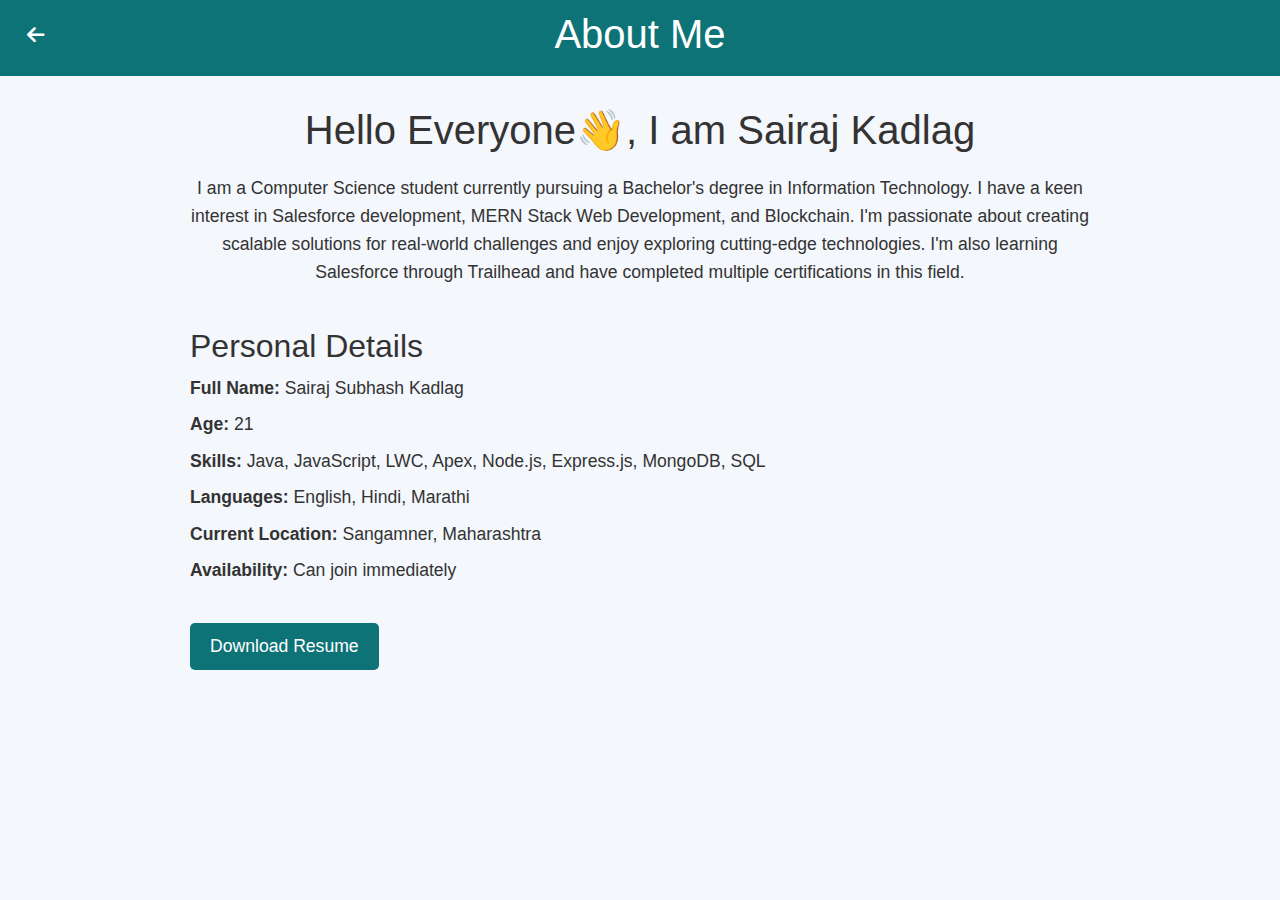
<file: about.html>
<!DOCTYPE html>
<html lang="en">
<head>
  <meta charset="UTF-8">
  <meta name="viewport" content="width=device-width, initial-scale=1.0">
  <title>About Me - Sairaj Kadlag</title>
  <link href="https://cdn.jsdelivr.net/npm/bootstrap@5.3.3/dist/css/bootstrap.min.css" rel="stylesheet" integrity="sha384-QWTKZyjpPEjISv5WaRU9OFeRpok6YctnYmDr5pNlyT2bRjXh0JMhjY6hW+ALEwIH" crossorigin="anonymous">
  <link href="https://cdnjs.cloudflare.com/ajax/libs/font-awesome/6.0.0-beta3/css/all.min.css" rel="stylesheet">
  <style>
    body {
      background: #f4f7fc;
      font-family: Arial, sans-serif;
      color: #333;
      margin: 0;
      padding: 0;
    }

    header {
      background-color: #0d7377;
      color: white;
      padding: 10px 0;
      text-align: center;
      font-size: 2rem;
      position: relative;
    }

    .back-btn {
      position: absolute;
      top: 15px;
      left: 15px;
      color: white;
      padding: 10px 12px;
      border-radius: 50%;
      text-decoration: none;
      display: inline-flex;
      align-items: center;
      justify-content: center;
      font-size: 20px;
      transition: background-color 0.3s ease;
    }

    .back-btn:hover {
      background-color: #f5f9f9;
      color: black;
    }

    .container {
      max-width: 960px;
      margin: 0 auto;
      padding: 30px;
    }

    .intro {
      text-align: center;
      margin-bottom: 40px;
    }

    .intro h1 {
      font-size: 2.5rem;
      margin-bottom: 20px;
    }

    .intro p {
      font-size: 1.1rem;
      line-height: 1.6;
      margin-bottom: 20px;
    }

    .details {
      margin-bottom: 40px;
    }

    .details ul {
      list-style-type: none;
      padding: 0;
    }

    .details li {
      font-size: 1.1rem;
      margin: 10px 0;
    }

    .download-btn {
      display: inline-block;
      background-color: #0d7377;
      color: white;
      padding: 10px 20px;
      border-radius: 5px;
      text-decoration: none;
      font-size: 1.1rem;
      transition: background-color 0.3s;
    }

    .download-btn:hover {
      background-color: #14ffec;
    }
  </style>
</head>
<body>
  <!-- Header Section -->
  <header>
    <!-- Back Button -->
    <a href="index.html" class="back-btn">
      <i class="fa fa-arrow-left"></i>
    </a>
    <h1>About Me</h1>
  </header>

  <!-- About Me Section -->
  <div class="container">
    <section class="intro">
      <h1>Hello Everyone👋, I am Sairaj Kadlag</h1>
      <p>I am a Computer Science student currently pursuing a Bachelor's degree in Information Technology. I have a keen interest in Salesforce development, MERN Stack Web Development, and Blockchain. I'm passionate about creating scalable solutions for real-world challenges and enjoy exploring cutting-edge technologies. I'm also learning Salesforce through Trailhead and have completed multiple certifications in this field.</p>
    </section>

    <!-- Personal Details Section -->
    <section class="details">
      <h2>Personal Details</h2>
      <ul>
        <li><strong>Full Name:</strong> Sairaj Subhash Kadlag</li>
        <li><strong>Age:</strong> 21</li>
        <li><strong>Skills:</strong> Java, JavaScript, LWC, Apex, Node.js, Express.js, MongoDB, SQL</li>
        <li><strong>Languages:</strong> English, Hindi, Marathi</li>
        <li><strong>Current Location:</strong> Sangamner, Maharashtra</li>
        <li><strong>Availability:</strong> Can join immediately</li>
      </ul>
    </section>

    <!-- Download Resume Button -->
    <section>
      <a href="https://drive.google.com/file/d/1-RXLxE8kgaoD4x0-E4uAvhrcgbK-zDGh/view?usp=drivesdk" class="download-btn" target="_blank">Download Resume</a>
    </section>
  </div>

  <!-- Bootstrap JS -->
  <script src="https://cdn.jsdelivr.net/npm/bootstrap@5.3.3/dist/js/bootstrap.bundle.min.js" integrity="sha384-YvpcrYf0tY3lHB60NNkmXc5s9fDVZLESaAA55NDzOxhy9GkcIdslK1eN7N6jIeHz" crossorigin="anonymous"></script>
</body>
</html>
</file>
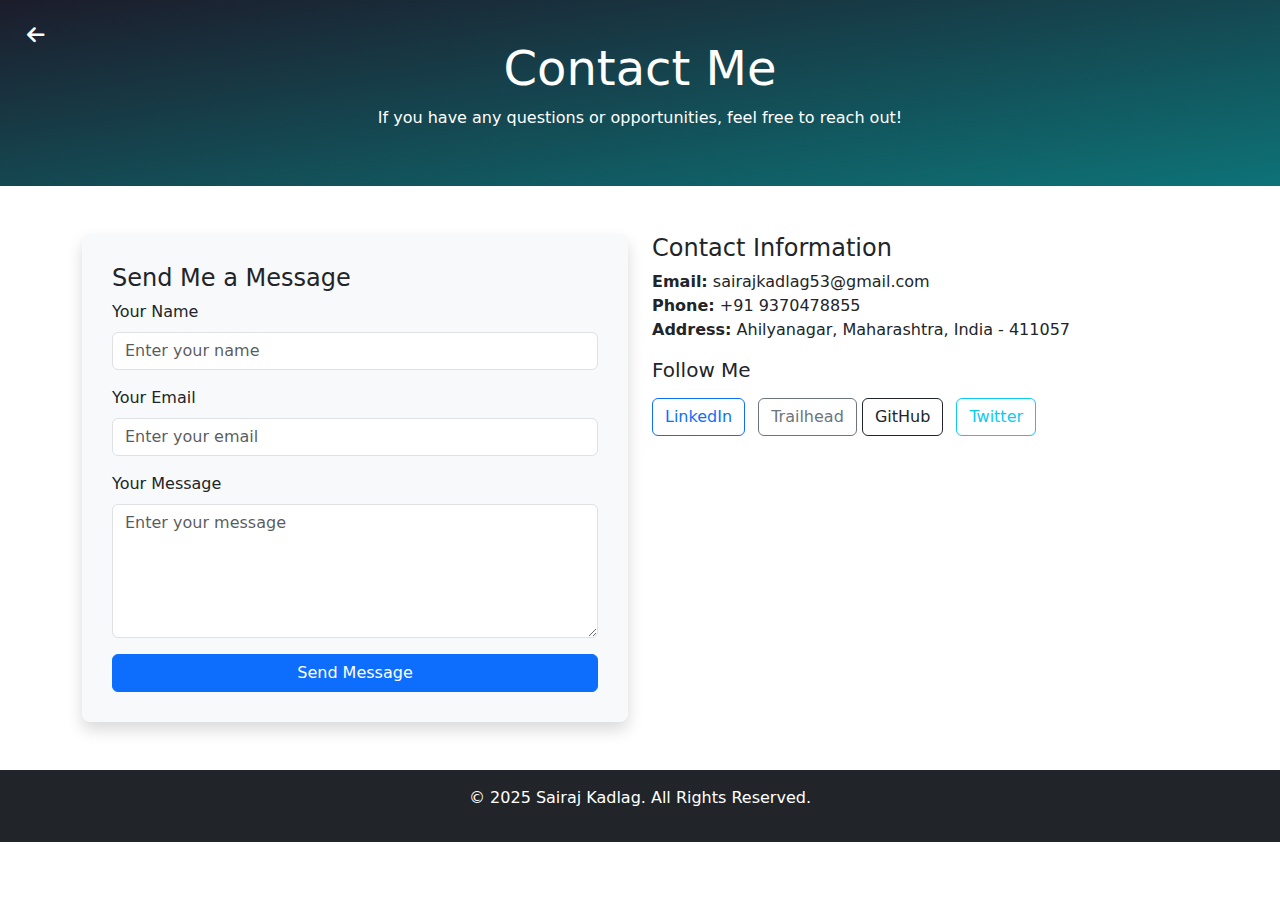
<file: contact.html>
<!DOCTYPE html>
<html lang="en">
<head>
    <meta charset="UTF-8">
    <meta name="viewport" content="width=device-width, initial-scale=1.0">
    <title>Contact Me</title>
    <link href="https://cdnjs.cloudflare.com/ajax/libs/font-awesome/6.0.0-beta3/css/all.min.css" rel="stylesheet">
    <link href="https://cdn.jsdelivr.net/npm/bootstrap@5.3.3/dist/css/bootstrap.min.css" rel="stylesheet" integrity="sha384-QWTKZyjpPEjISv5WaRU9OFeRpok6YctnYmDr5pNlyT2bRjXh0JMhjY6hW+ALEwIH" crossorigin="anonymous">
    <style>
        /* General Link Styles */
        a {
            text-decoration: none;
            display: inline-block;
            padding: 8px 16px;
        }

        a:hover {
            background-color: #ddd;
            color: black;
        }

        /* Previous Button */
        .previous {
            background-color: #f1f1f1;
            color: black;
        }

        /* Next Button */
        .next {
            background-color: #04AA6D;
            color: white;
        }

        /* Round Button */
        .round {
            border-radius: 50%;
        }

        .contact-header {
            background: linear-gradient(to bottom right, #1c1c2b, #0d7377);
            color: white;
            padding: 40px 0;
            text-align: center;
        }

        .contact-header h1 {
            font-size: 3rem;
        }

        .contact-form {
            background: #f8f9fa;
            padding: 30px;
            border-radius: 8px;
        }

        .back-btn {
            position: absolute;
            top: 15px;
            left: 15px;
            color: white;
            padding: 10px 12px;
            border-radius: 50%;
            text-decoration: none;
            display: inline-flex;
            align-items: center;
            justify-content: center;
            font-size: 20px;
            transition: background-color 0.3s ease;
        }
       
    </style>
</head>
<body>
    <!-- Back Button -->
    <a href="index.html" class="back-btn">
        <i class="fa fa-arrow-left"></i>
    </a>

    <!-- Header Section -->
    <div class="contact-header">
        <h1>Contact Me</h1>
        <p>If you have any questions or opportunities, feel free to reach out!</p>
    </div>

    <!-- Contact Section -->
    <div class="container my-5">
        <div class="row g-4">
            <!-- Contact Form -->
            <div class="col-md-6">
                <div class="contact-form shadow">
                    <h4>Send Me a Message</h4>
                    <form>
                        <div class="mb-3">
                            <label for="name" class="form-label">Your Name</label>
                            <input type="text" class="form-control" id="name" placeholder="Enter your name">
                        </div>
                        <div class="mb-3">
                            <label for="email" class="form-label">Your Email</label>
                            <input type="email" class="form-control" id="email" placeholder="Enter your email">
                        </div>
                        <div class="mb-3">
                            <label for="message" class="form-label">Your Message</label>
                            <textarea class="form-control" id="message" rows="5" placeholder="Enter your message"></textarea>
                        </div>
                        <button type="submit" class="btn btn-primary w-100">Send Message</button>
                    </form>
                </div>
            </div>

            <!-- Contact Information -->
            <div class="col-md-6">
                <h4>Contact Information</h4>
                <p>
                    <strong>Email:</strong> sairajkadlag53@gmail.com <br>
                    <strong>Phone:</strong> +91 9370478855 <br>
                    <strong>Address:</strong> Ahilyanagar, Maharashtra, India - 411057
                </p>
                <h5>Follow Me</h5>
                <div class="mt-3">
                    <a href="https://www.linkedin.com/in/sairajkadlag321/" target="_blank" class="btn btn-outline-primary me-2">LinkedIn</a>
                    <a href="https://www.salesforce.com/trailblazer/sairajkadlag" class="btn btn-outline-secondary" >Trailhead</a>
                    <a href="https://www.github.com/sairaj321" target="_blank" class="btn btn-outline-dark me-2">GitHub</a>
                    <a href="https://twitter.com" target="_blank" class="btn btn-outline-info">Twitter</a>
                </div>
            </div>
        </div>
    </div>

    <footer class="bg-dark text-white text-center py-3">
        <p>&copy; 2025 Sairaj Kadlag. All Rights Reserved.</p>
    </footer>

    <script src="https://cdn.jsdelivr.net/npm/bootstrap@5.3.3/dist/js/bootstrap.bundle.min.js" integrity="sha384-YvpcrYf0tY3lHB60NNkmXc5s9fDVZLESaAA55NDzOxhy9GkcIdslK1eN7N6jIeHz" crossorigin="anonymous"></script>
</body>
</html>
</file>
